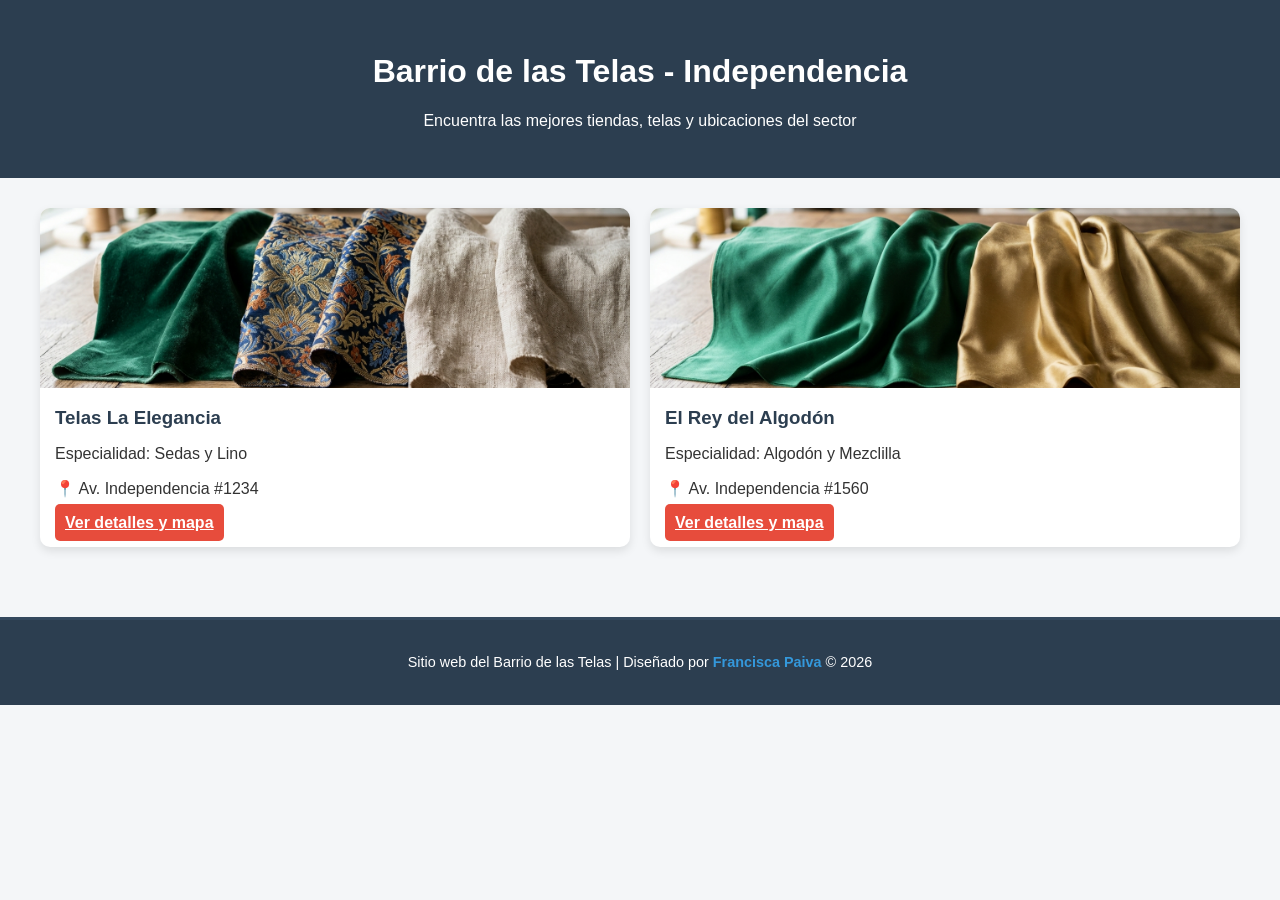
<file: index.html>
<!DOCTYPE html>
<html lang="es">
<head>
    <meta charset="UTF-8">
    <meta name="viewport" content="width=device-width, initial-scale=1.0">
    <title>Directorio - Barrio de las Telas Independencia</title>
    <link rel="stylesheet" href="style.css">
</head>
<body>

    <header>
        <h1>Barrio de las Telas - Independencia</h1>
        <p>Encuentra las mejores tiendas, telas y ubicaciones del sector</p>
    </header>

    <main>
        <section id="contenedor-tiendas" class="galeria">
    
    <!-- Tienda 1 -->
    <article class="tarjeta-tienda">
        <img src="img/tienda1.jpg" alt="Local Telas Independencia">
        <div class="info-tarjeta">
            <h3>Telas La Elegancia</h3>
            <p class="rubro">Especialidad: Sedas y Lino</p>
            <p class="direccion">📍 Av. Independencia #1234</p>
            <!-- Enlace que redirige a la página de detalles pasando la tienda por la URL -->
            <a href="detalle.html?tienda=telas-la-elegancia" class="btn-ver-mas">Ver detalles y mapa</a>
        </div>
    </article>

    <!-- Tienda 2 -->
    <article class="tarjeta-tienda">
        <img src="img/tienda2.jpg" alt="Local Telas Importadas">
        <div class="info-tarjeta">
            <h3>El Rey del Algodón</h3>
            <p class="rubro">Especialidad: Algodón y Mezclilla</p>
            <p class="direccion">📍 Av. Independencia #1560</p>
            <a href="detalle.html?tienda=el-rey-del-algodon" class="btn-ver-mas">Ver detalles y mapa</a>
        </div>
    </article>

</section>
      
    </main>
<footer class="site-footer">
        <p>Sitio web del Barrio de las Telas | Diseñado por <strong>Francisca Paiva</strong> © 2026</p>
    </footer>
    

    <!-- Ventana Modal de Detalles -->
<div id="modal-detalle" class="modal oculto">
    <div class="modal-contenido">
        <span id="cerrar-modal">&times;</span>
        <h2 id="modal-titulo">Nombre de la Tienda</h2>
        <p id="modal-rubro">Especialidad</p>
        <p id="modal-direccion">Dirección</p>
        
        <!-- Simulación de Mapa -->
        <div class="contenedor-mapa">
            <p>📍 <em>Aquí cargará la referencia del mapa de ubicación en Independencia</em></p>
        </div>
    </div>
</div>

    <script src="script.js"></script>
</body>
</html>
</file>
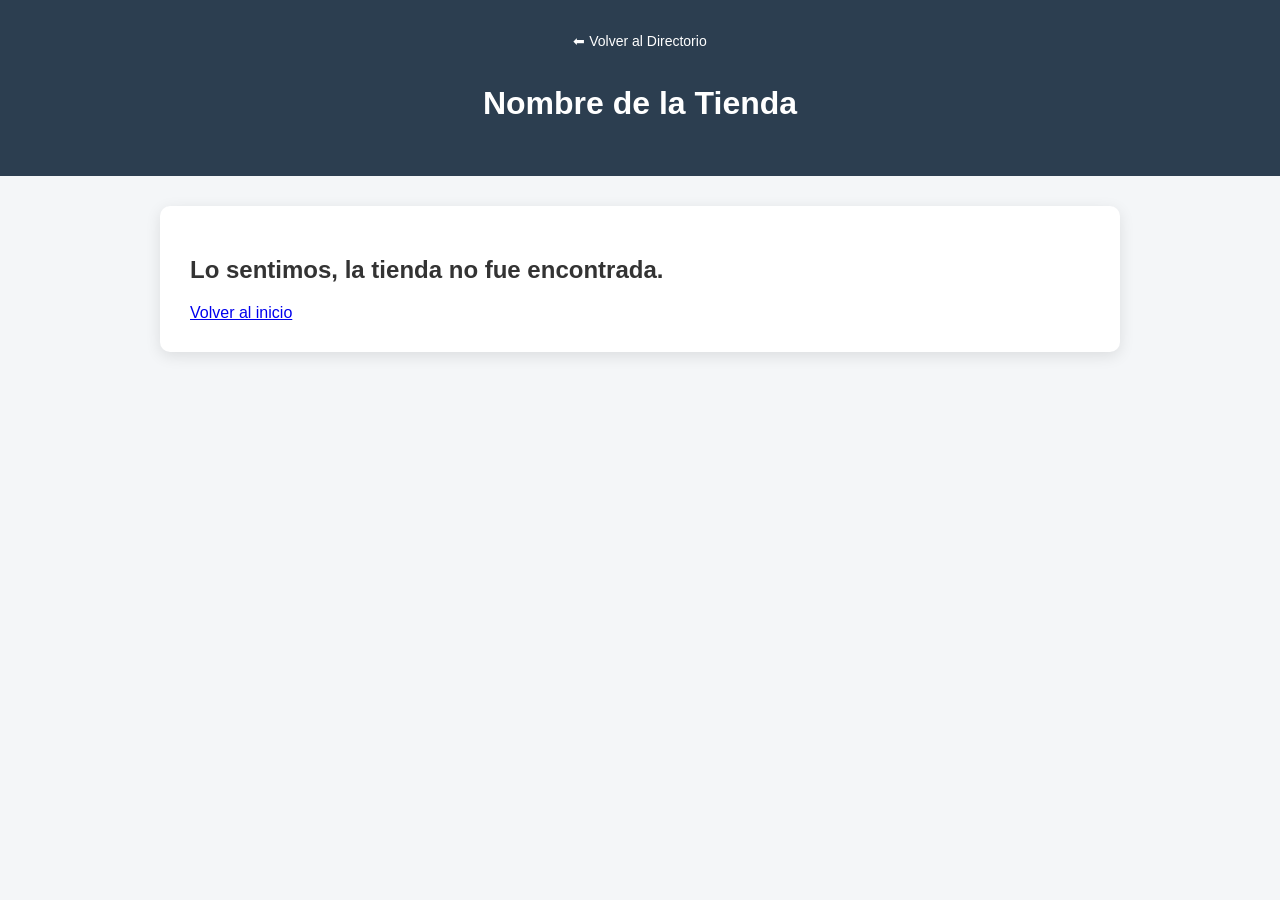
<file: detalle.html>
<!DOCTYPE html>
<html lang="es">
<head>
    <meta charset="UTF-8">
    <meta name="viewport" content="width=device-width, initial-scale=1.0">
    <title>Detalle de la Tienda - Barrio de las Telas</title>
    <link rel="stylesheet" href="style.css">
</head>
<body>

    <header>
        <a href="index.html" class="btn-volver">⬅ Volver al Directorio</a>
        <h1 id="det-nombre">Nombre de la Tienda</h1>
    </header>

    <main class="contenedor-detalle">
        <div class="info-principal">
            <img id="det-imagen" src="" alt="Foto de la tienda">
            <div class="datos-tienda">
                <p id="det-rubro"><strong>Rubro:</strong> <span></span></p>
                <p id="det-direccion"><strong>Dirección:</strong> <span></span></p>
                <p id="det-descripcion"><strong>Descripción:</strong> <span></span></p>
                
                <h3>Contacto y Redes Sociales</h3>
                <div class="redes-sociales">
                    <a id="det-whatsapp" href="#" target="_blank" class="btn-social whatsapp">💬 WhatsApp</a>
                    <a id="det-correo" href="#" class="btn-social correo">✉️ Correo</a>
                    <a id="det-instagram" href="#" target="_blank" class="btn-social instagram">📸 Instagram</a>
                    <a id="det-tiktok" href="#" target="_blank" class="btn-social tiktok">🎵 TikTok</a>
                    <a id="det-facebook" href="#" target="_blank" class="btn-social facebook">📘 Facebook</a>
                </div>
            </div>
        </div>
        <!--sección de galería-->

    <!-- Galería fotográfica exclusiva de la tienda -->
        <section class="seccion-galeria">
            <h3>Galería del Local</h3>
            <div id="det-galeria-fotos" class="grid-galeria">
                <!-- Las fotos se inyectan dinámicamente aquí -->
            </div>
        </section>

<!-- SECCIÓN DE MAPA ÚNICO Y DINÁMICO -->
<div class="seccion-mapa">
    <!-- El título se rellenará solo desde JS con la dirección correcta -->
    <h3 id="titulo-mapa">¿Cómo llegar?</h3> 
    
    <!-- Un único iframe preparado para recibir la URL dinámica -->
    <iframe 
        id="det-mapa-iframe"
        src="" 
        width="100%" 
        height="250" 
        style="border:0; border-radius: 8px;" 
        loading="lazy">
    </iframe>
</div>

    </main>

    <script src="detalle.js"></script>
</body>
</html>
</file>
<file: style.css>
/* Estilos generales */
body {
    font-family: 'Segoe UI', Tahoma, Geneva, Verdana, sans-serif;
    background-color: #f4f6f8;
    margin: 0;
    padding: 0;
    color: #333;
}

header {
    background-color: #2c3e50;
    color: white;
    text-align: center;
    padding: 2rem 1rem;
}

/* Galería de tiendas */
.galeria {
    display: grid;
    grid-template-columns: repeat(auto-fit, minmax(280px, 1fr));
    gap: 20px;
    padding: 30px;
    max-width: 1200px;
    margin: 0 auto;
}

/* Tarjeta individual */
.tarjeta-tienda {
    background: white;
    border-radius: 10px;
    overflow: hidden;
    box-shadow: 0 4px 10px rgba(0, 0, 0, 0.1);
    transition: transform 0.2s ease, box-shadow 0.2s ease;
}

.tarjeta-tienda:hover {
    transform: translateY(-5px);
    box-shadow: 0 8px 15px rgba(0, 0, 0, 0.15);
}

.tarjeta-tienda img {
    width: 100%;
    height: 180px;
    object-fit: cover;
}

.info-tarjeta {
    padding: 15px;
}

.info-tarjeta h3 {
    margin: 0 0 10px 0;
    color: #2c3e50;
}

.btn-ver-mas {
    width: 100%;
    padding: 10px;
    background-color: #e74c3c;
    color: white;
    border: none;
    border-radius: 5px;
    cursor: pointer;
    font-weight: bold;
    margin-top: 10px;
}

.btn-ver-mas:hover {
    background-color: #c0392b;
}
/* Estilos para la Ventana Modal */
.modal {
    position: fixed;
    top: 0;
    left: 0;
    width: 100%;
    height: 100%;
    background-color: rgba(0, 0, 0, 0.6);
    display: flex;
    justify-content: center;
    align-items: center;
    z-index: 1000;
}

/* Clase para ocultar el modal cuando no se use */
.modal.oculto {
    display: none;
}

.modal-contenido {
    background: white;
    padding: 30px;
    border-radius: 10px;
    width: 90%;
    max-width: 500px;
    position: relative;
    box-shadow: 0 5px 15px rgba(0, 0, 0, 0.3);
}

#cerrar-modal {
    position: absolute;
    top: 15px;
    right: 20px;
    font-size: 28px;
    cursor: pointer;
    color: #aaa;
}

#cerrar-modal:hover {
    color: #000;
}

.contenedor-mapa {
    background-color: #eaeded;
    padding: 20px;
    text-align: center;
    border-radius: 5px;
    margin-top: 15px;
    color: #555;
}
/* Estilos página de detalle */
.contenedor-detalle {
    max-width: 900px;
    margin: 30px auto;
    background: white;
    padding: 30px;
    border-radius: 10px;
    box-shadow: 0 4px 15px rgba(0,0,0,0.1);
}

.info-principal {
    display: flex;
    gap: 30px;
    flex-wrap: wrap;
}

.info-principal img {
    width: 100%;
    max-width: 350px;
    height: 250px;
    object-fit: cover;
    border-radius: 8px;
}

.datos-tienda {
    flex: 1;
}

.btn-volver {
    display: inline-block;
    color: white;
    text-decoration: none;
    margin-bottom: 15px;
    font-size: 14px;
}

/* Botones de Redes Sociales */
.redes-sociales {
    display: flex;
    flex-wrap: wrap;
    gap: 10px;
    margin-top: 15px;
}

.btn-social {
    padding: 8px 14px;
    border-radius: 5px;
    color: white;
    text-decoration: none;
    font-size: 14px;
    font-weight: bold;
}

.whatsapp { background-color: #25d366; }
.correo { background-color: #34495e; }
.instagram { background-color: #e1306c; }
.tiktok { background-color: #000000; }
.facebook { background-color: #1877f2; }

.seccion-mapa {
    margin-top: 30px;
}

.caja-mapa {
    background-color: #eaeded;
    height: 200px;
    display: flex;
    justify-content: center;
    align-items: center;
    border-radius: 8px;
    color: #555;
    font-weight: bold;
}
/* Estilos para la galería dentro de la página de detalle */
.seccion-galeria {
    margin-top: 30px;
}

.grid-galeria {
    display: grid;
    grid-template-columns: repeat(auto-fit, minmax(180px, 1fr));
    gap: 15px;
    margin-top: 10px;
}

.grid-galeria img {
    width: 100%;
    height: 140px;
    object-fit: cover;
    border-radius: 6px;
    box-shadow: 0 2px 5px rgba(0,0,0,0.1);
    transition: transform 0.2s;
}

.grid-galeria img:hover {
    transform: scale(1.03);
}
.site-footer {
    text-align: center;
    padding: 20px;
    margin-top: 40px;
    background-color: #2c3e50; /* Un tono elegante y sobrio */
    color: #ffffff;
    font-size: 0.9rem;
    border-top: 3px solid #34495e;
}

.site-footer strong {
    color: #3498db; /* Destacar mi nombre con un tono llamativo */
}
</file>
